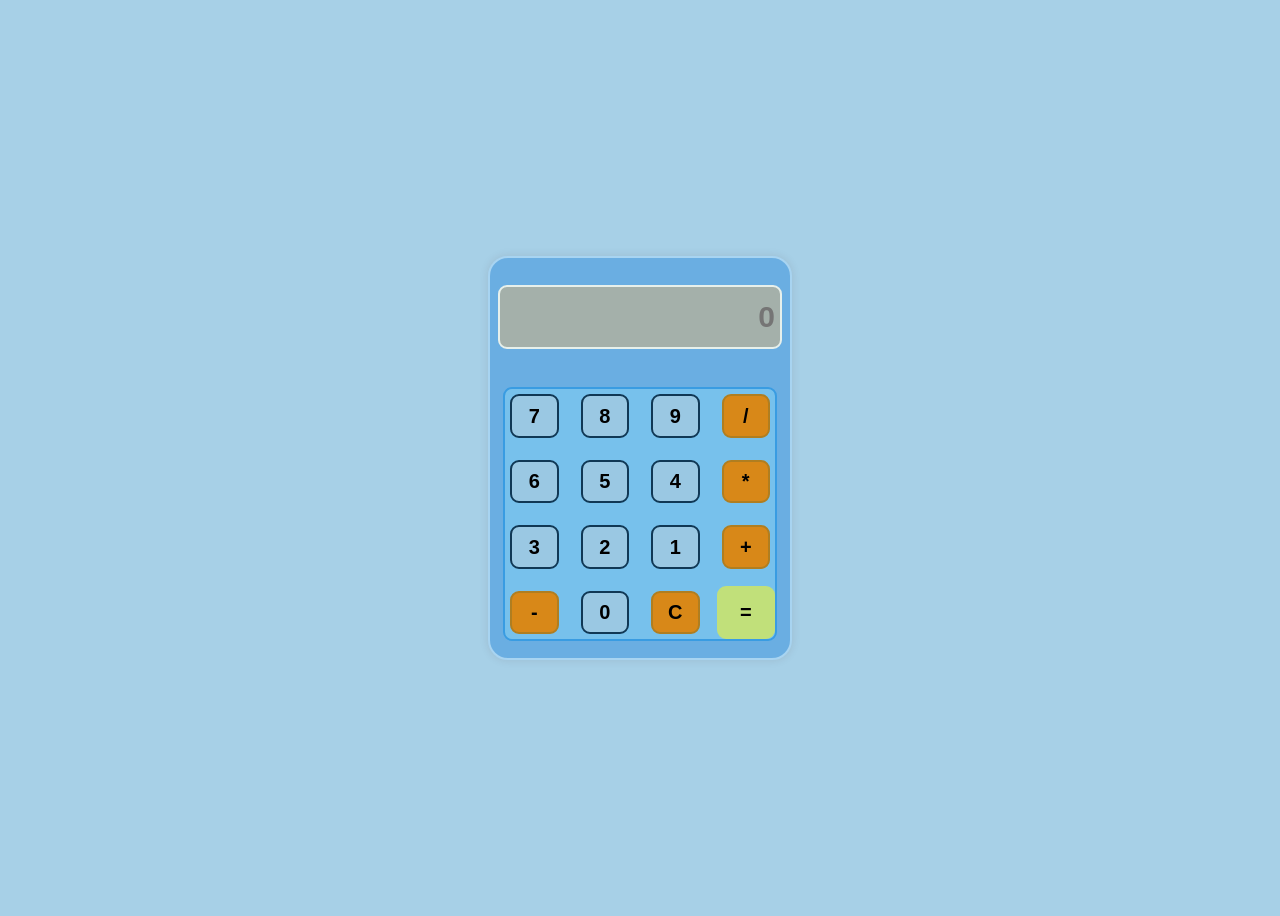
<file: Calculator PR/index.html>
<!DOCTYPE html>
<html lang="en">
<head>
    <meta charset="UTF-8">
    <meta name="viewport" content="width=device-width, initial-scale=1.0">
    <title>CALCULATOR</title>
    <link rel="stylesheet" href="styles.css">
</head>
<body>

    <div  id="calculator">
        <input type="text" id="display" placeholder="0" disabled>
        <div id="buttons">
            <button id="number" onclick="appendValue('7')">7</button>
            <button id="number" onclick="appendValue('8')">8</button>
            <button id="number" onclick="appendValue('9')">9</button>
            <button id="operator" onclick="appendValue('/')">/</button>
            
            <button id="number" onclick="appendValue('6')">6</button>
            <button id="number" onclick="appendValue('5')">5</button>
            <button id="number" onclick="appendValue('4')">4</button>
            <button id="operator" onclick="appendValue('*')">*</button>
            <button id="number" onclick="appendValue('3')">3</button>
            <button id="number" onclick="appendValue('2')">2</button>
            <button id="number" onclick="appendValue('1')">1</button>
            <button id="operator" onclick="appendValue('+')">+</button>
            <button id="operator" onclick="appendValue('-')">-</button>
            <button id="number" onclick="appendValue('0')">0</button>
            <button id="operator" onclick="clearDisplay()">C</button>
            <button id="equals" onclick="calculate()">=</button>
        </div>

    </div>
    <script src="index.js"></script>
</body>
</html>
</file>
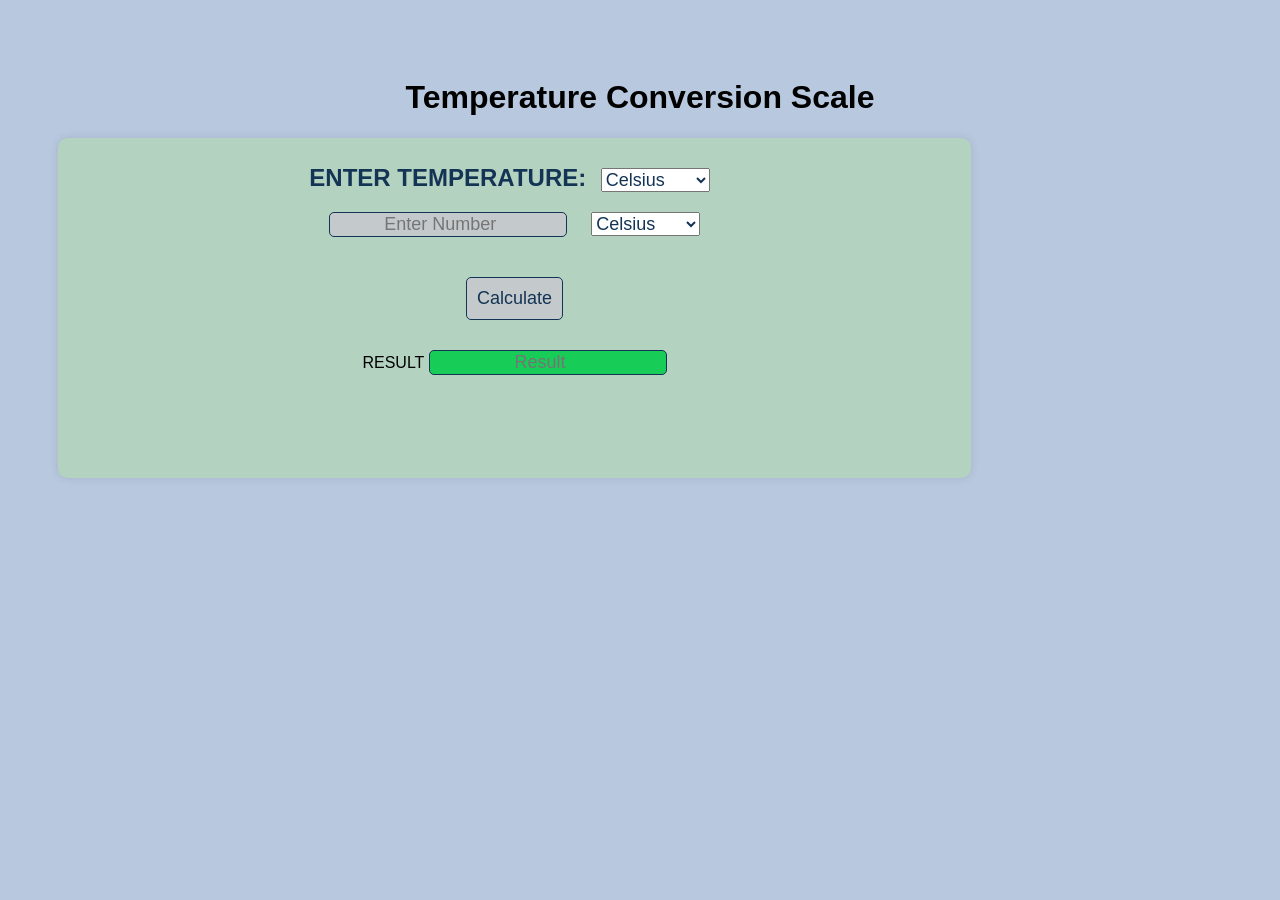
<file: Temperature Conversion Scale/index.html>
<!DOCTYPE html>
<html lang="en">
<head>
    <meta charset="UTF-8">
    <meta name="viewport" content="width=device-width, initial-scale=1.0">
    <title>Temperature Conversion Scale</title>
    <link rel="stylesheet" href="styles.css">
</head>
<body>
    <h1> Temperature Conversion Scale</h1>
    <div id="container">
        <label for="temperature" id="label">ENTER TEMPERATURE:</label>
        <select title="from" id="from">
            <option value="celsius">Celsius</option>
            <option value="Fahrenheit">Fahrenheit</option>
            <option value="Kelvin">Kelvin</option>
        </select><br>
        <input type="number" placeholder="Enter Number" id="temperature">
        
        <select title="to" id="to">
            <option value="celsius">Celsius</option>
            <option value="Fahrenheit">Fahrenheit</option>
            <option value="Kelvin">Kelvin</option>
        </select><br>
        <button type="submit" onclick="calculate()" id="btn">Calculate</button><br>
        <label for="result">RESULT</label>
        <input type="number" placeholder="Result" id="result" disabled>
    </div>


    <script src="index.js"></script>
</body>
</html>
</file>
<file: Calculator PR/styles.css>
body{
    background-color: rgb(167, 208, 231);
    align-items: center;
    justify-content: center;
    min-height: 100vh;
    max-width: 100%;
    display: flex;
}

#calculator{
    background-color: rgb(106, 174, 226);
    width: 300px;
    height:400px;
    border: 2px solid rgb(168, 212, 241);
    border-radius: 20px;
    box-shadow: 0px 0px 10px rgba(54, 2, 2, 0.1);
    display: flex;
    flex-direction: column;
    align-items: center;
    justify-content: space-around;
}

#display{
    overflow: hidden;
    color: rgb(19, 47, 108);
    width:90%;
    height: 50px;
    margin:5px;
    margin-top: 10px;
    border:2px solid rgb(231, 240, 235);
    border-radius: 9px;
    text-align: right;
    font-size: 30px;
    padding: 5px;
    font-family: 'Arial', sans-serif;
    font-weight: bold;
    background-color: rgb(164, 176, 170);
}

#buttons{
    display: grid;
    grid-template-columns: repeat(4, 1fr);
    gap: 12px;
    width: 90%;
    height: 250px;
    border: 2px solid rgb(57, 156, 226);
    border-radius: 9px;
    background-color: rgb(119, 193, 236);
}
#number{
    font-weight: bold;
    text-align: center;
    font-size: 20px;
    border: 2px solid rgb(16, 56, 85);
    border-radius: 9px;
    margin: 5px;
    background-color: rgb(154, 200, 227);
}


#operator{
    font-weight: bold;
    text-align: center;
    font-size: 20px;
    border: 2px solid rgb(176, 126, 32);
    border-radius: 9px;
    margin: 5px;
    background-color: rgb(216, 136, 24);
}

#equals{
    font-weight: bold;
    text-align: center;
    font-size: 20px;
    background-color: rgb(193, 224, 122);
    border: 2px solid rgb(193, 224, 122);
    border-radius: 9px;
}
</file>
<file: Temperature Conversion Scale/styles.css>
body{
    background-color: #b8c8de;
    font-family: Arial, sans-serif;
    text-align: center;
    padding: 50px;
}

#container{
    background-color: #b3d2c0;
    border-radius: 10px;
    padding: 20px;
    box-shadow: 0 0 10px rgba(0, 0, 0, 0.1);
    height: 300px;
    width: 75%;
}

#label{
    font-size: 24px;
    font-weight: bold;
    color: #133455;
}
#from{
    font-size: 18px;
    margin: 10px;
    color: #133455;
    display: flex-box;
    align-content: center;
}
#temperature{
    font-size: 18px;
    margin: 10px;
    color: #133455;
    display: flex-box;
    align-content: center;
    border: 1px solid #133455;
    border-radius: 5px;
    text-align: center;
    background-color: #c4cacb;
}
#to{
    font-size: 18px;
    margin: 10px;
    color: #133455;
    display: flex-box;
    align-content: center;

}
#btn{
    font-size: 18px;
    margin: 30px;
    color: #133455;
    display: flex-box;
    align-content: center;
    border: 1px solid #133455;
    border-radius: 5px;
    text-align: center;
    background-color: #c4cacb;
    cursor: pointer;
    padding: 10px;

}
#result{
    font-size: 18px;
    color: #133455;
    display: flex-box;
    align-content: center;
    border: 1px solid #133455;
    border-radius: 5px;
    text-align: center;
    background-color: #17cd57;
}
</file>
